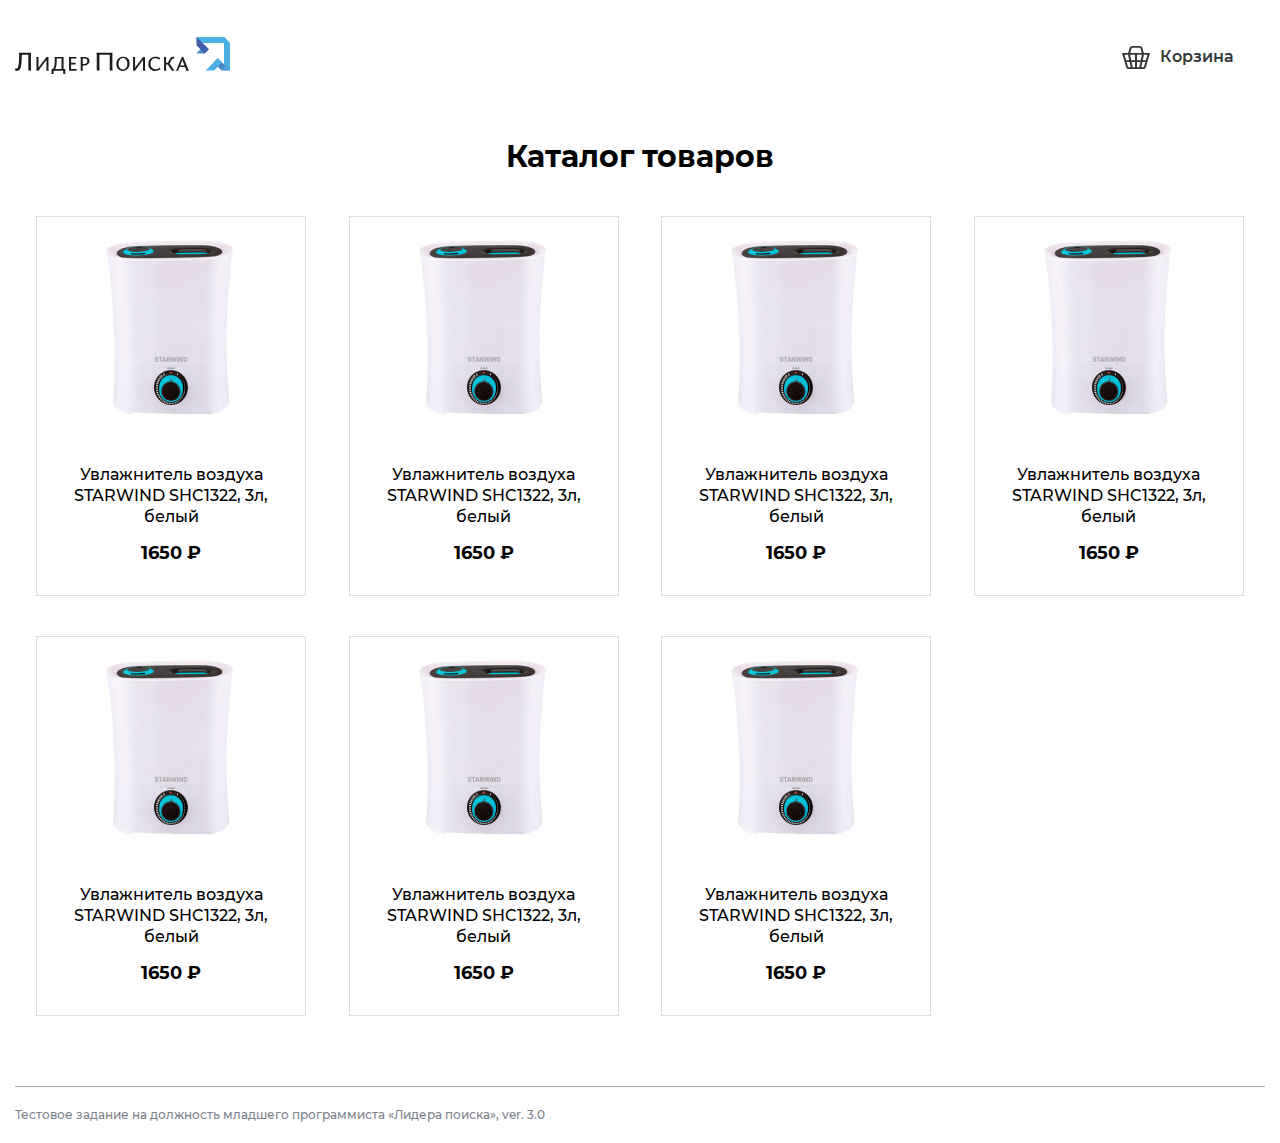
<file: index.html>
<!DOCTYPE html>
<html lang="ru">
<head>
    <meta charset="UTF-8">
    <meta http-equiv="X-UA-Compatible" content="IE=edge">
    <meta name="viewport" content="width=device-width, initial-scale=1.0">
    <link rel="stylesheet" href="fonts/stylesheet.css">
    <link rel="stylesheet" href="css/style.css">
    <title>LiderSearch</title>
</head>
<body>
    
    <header class="header">
        <div class="container">
            <a href="index.html" class="header__img">
                <img src="img/header/logo.svg" alt="" class="header__logo">
            </a>
            <a href="#!" class="header__basket">
                <svg width="28" height="23" viewBox="0 0 28 23" fill="none" xmlns="http://www.w3.org/2000/svg">
                    <path class="hover-basket" d="M21.8699 7.07692L20.4234 2.00808C20.2588 1.43436 19.8798 0.925163 19.3465 0.561352C18.8132 0.197541 18.1562 -3.38738e-05 17.4798 4.3561e-09H10.5202C9.84385 -3.38738e-05 9.18684 0.197541 8.65353 0.561352C8.12022 0.925163 7.74118 1.43436 7.57659 2.00808L6.13006 7.07692H0L3.97543 20.9919C4.14002 21.5656 4.51906 22.0748 5.05237 22.4386C5.58568 22.8025 6.24269 23 6.91908 23H21.0809C21.7573 23 22.4143 22.8025 22.9476 22.4386C23.4809 22.0748 23.86 21.5656 24.0246 20.9919L28 7.07692H21.8699ZM12.9884 15.9231V21.2308H10.7934L9.65029 15.9231H12.9884ZM9.27601 14.1538L8.13295 8.84615H12.9884V14.1538H9.27601ZM15.0116 15.9231H18.3497L17.2066 21.2308H15.0116V15.9231ZM15.0116 14.1538V8.84615H19.8671L18.724 14.1538H15.0116ZM21.9205 8.84615H25.4104L23.8931 14.1538H20.7775L21.9205 8.84615ZM9.53902 2.44154C9.5944 2.24526 9.72499 2.0715 9.90904 1.94917C10.0931 1.82685 10.3195 1.76334 10.5506 1.76923H17.5101C17.7412 1.76334 17.9676 1.82685 18.1517 1.94917C18.3357 2.0715 18.4663 2.24526 18.5217 2.44154L19.7861 7.07692H8.21387L9.53902 2.44154ZM6.07948 8.84615L7.22254 14.1538H4.10694L2.5896 8.84615H6.07948ZM5.90751 20.5585L4.61272 15.9231H7.6474L8.78035 21.2308H6.91908C6.688 21.2367 6.46159 21.1732 6.27754 21.0508C6.09349 20.9285 5.9629 20.7547 5.90751 20.5585ZM22.0318 20.5585C21.9789 20.7459 21.8574 20.9131 21.6857 21.0345C21.514 21.1559 21.3016 21.2248 21.0809 21.2308H19.2702L20.4032 15.9231H23.4379L22.0318 20.5585Z" fill="#35383A"/>
                </svg>
                <p>Корзина</p>
                <div class="header__counter no-visible">
                    <span>0</span>
                </div>    
            </a>
        </div>
    </header>

    <main>
        <section class="catalog">
            <div class="container">
                <h1 class="catalog__title">Каталог товаров</h1>

                <div class="catalog__cards">
                    <div class="catalog__card card-catalog">
                        <img class="card-catalog__img" src="img/catalog/first-img.png" alt="">
                        <p class="card-catalog__title">Увлажнитель воздуха
                            STARWIND SHC1322, 3л, белый
                            </p>
                        <span class="card-catalog__price">1650 ₽</span>
                        <a href="#!" class="card-catalog__btn">добавить в корзину</a>
                    </div>
                    <div class="catalog__card card-catalog">
                        <img class="card-catalog__img" src="img/catalog/first-img.png" alt="">
                        <p class="card-catalog__title">Увлажнитель воздуха
                            STARWIND SHC1322, 3л, белый
                            </p>
                        <span class="card-catalog__price">1650 ₽</span>
                        <a href="#!" class="card-catalog__btn">добавить в корзину</a>
                    </div>
                    <div class="catalog__card card-catalog">
                        <img class="card-catalog__img" src="img/catalog/first-img.png" alt="">
                        <p class="card-catalog__title">Увлажнитель воздуха
                            STARWIND SHC1322, 3л, белый
                            </p>
                        <span class="card-catalog__price">1650 ₽</span>
                        <a href="#!" class="card-catalog__btn">добавить в корзину</a>
                    </div>
                    <div class="catalog__card card-catalog">
                        <img class="card-catalog__img" src="img/catalog/first-img.png" alt="">
                        <p class="card-catalog__title">Увлажнитель воздуха
                            STARWIND SHC1322, 3л, белый
                            </p>
                        <span class="card-catalog__price">1650 ₽</span>
                        <a href="#!" class="card-catalog__btn">добавить в корзину</a>
                    </div>
                    <div class="catalog__card card-catalog">
                        <img class="card-catalog__img" src="img/catalog/first-img.png" alt="">
                        <p class="card-catalog__title">Увлажнитель воздуха
                            STARWIND SHC1322, 3л, белый
                            </p>
                        <span class="card-catalog__price">1650 ₽</span>
                        <a href="#!" class="card-catalog__btn">добавить в корзину</a>
                    </div>
                    <div class="catalog__card card-catalog">
                        <img class="card-catalog__img" src="img/catalog/first-img.png" alt="">
                        <p class="card-catalog__title">Увлажнитель воздуха
                            STARWIND SHC1322, 3л, белый
                            </p>
                        <span class="card-catalog__price">1650 ₽</span>
                        <a href="#!" class="card-catalog__btn">добавить в корзину</a>
                    </div>
                    <div class="catalog__card card-catalog">
                        <img class="card-catalog__img" src="img/catalog/first-img.png" alt="">
                        <p class="card-catalog__title">Увлажнитель воздуха
                            STARWIND SHC1322, 3л, белый
                            </p>
                        <span class="card-catalog__price">1650 ₽</span>
                        <a href="#!" class="card-catalog__btn">добавить в корзину</a>
                    </div>
                </div>
                
            </div>
        </section>
    </main>

    <footer class="footer">
        <div class="container">
            <div class="footer__decor"></div>
            <p class="footer__text">Тестовое задание на должность младшего программиста «Лидера поиска», ver. 3.0</p>
        </div>
    </footer>

    <script src="js/script.js"></script>
</body>
</html>
</file>
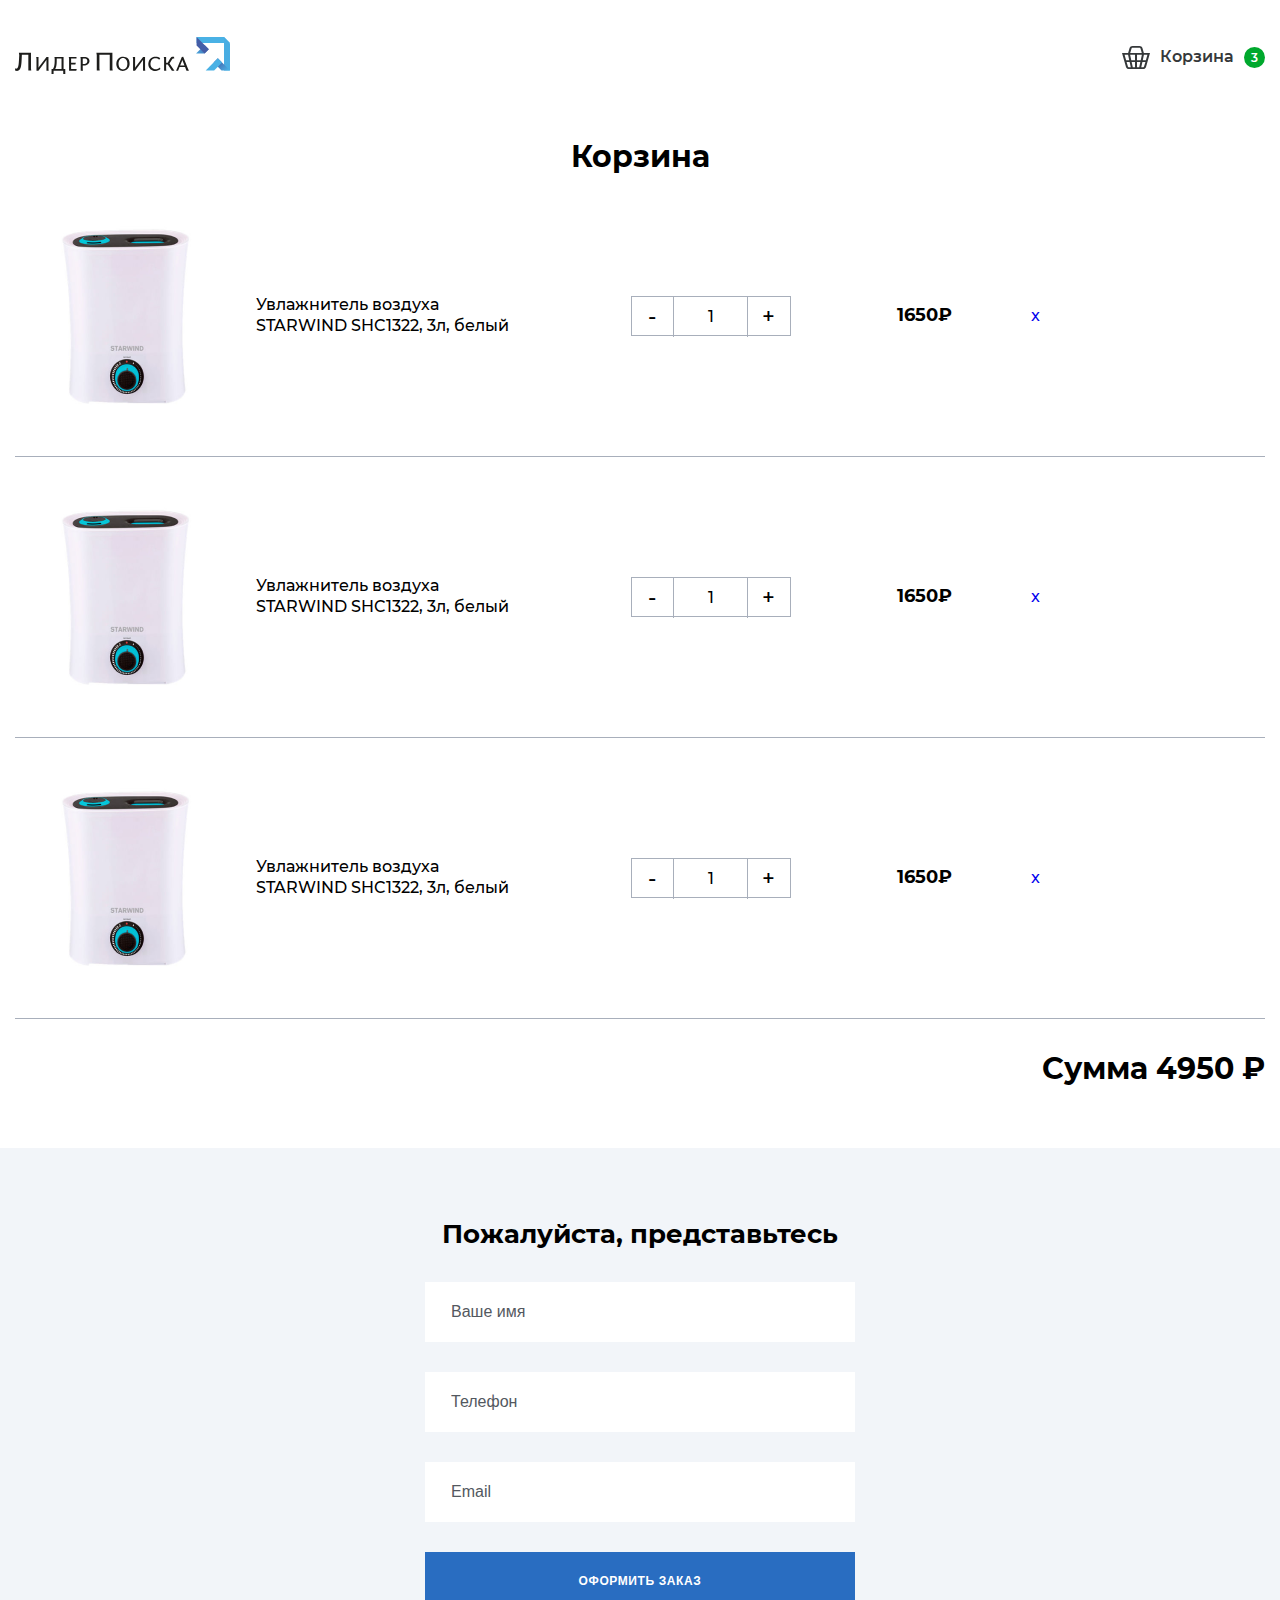
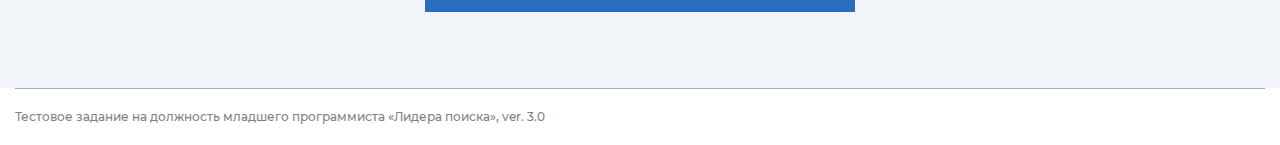
<file: basket.html>
<!DOCTYPE html>
<html lang="ru">
<head>
    <meta charset="UTF-8">
    <meta http-equiv="X-UA-Compatible" content="IE=edge">
    <meta name="viewport" content="width=device-width, initial-scale=1.0">
    <link rel="stylesheet" href="fonts/stylesheet.css">
    <link rel="stylesheet" href="css/style.css">
    <title>LiderSearch</title>
</head>
<body>
    
    <header class="header">
        <div class="container">
            <a href="index.html" class="header__img">
                <img src="img/header/logo.svg" alt="" class="header__logo">
            </a>
            <a href="#!" class="header__basket">
                <svg width="28" height="23" viewBox="0 0 28 23" fill="none" xmlns="http://www.w3.org/2000/svg">
                    <path class="hover-basket" d="M21.8699 7.07692L20.4234 2.00808C20.2588 1.43436 19.8798 0.925163 19.3465 0.561352C18.8132 0.197541 18.1562 -3.38738e-05 17.4798 4.3561e-09H10.5202C9.84385 -3.38738e-05 9.18684 0.197541 8.65353 0.561352C8.12022 0.925163 7.74118 1.43436 7.57659 2.00808L6.13006 7.07692H0L3.97543 20.9919C4.14002 21.5656 4.51906 22.0748 5.05237 22.4386C5.58568 22.8025 6.24269 23 6.91908 23H21.0809C21.7573 23 22.4143 22.8025 22.9476 22.4386C23.4809 22.0748 23.86 21.5656 24.0246 20.9919L28 7.07692H21.8699ZM12.9884 15.9231V21.2308H10.7934L9.65029 15.9231H12.9884ZM9.27601 14.1538L8.13295 8.84615H12.9884V14.1538H9.27601ZM15.0116 15.9231H18.3497L17.2066 21.2308H15.0116V15.9231ZM15.0116 14.1538V8.84615H19.8671L18.724 14.1538H15.0116ZM21.9205 8.84615H25.4104L23.8931 14.1538H20.7775L21.9205 8.84615ZM9.53902 2.44154C9.5944 2.24526 9.72499 2.0715 9.90904 1.94917C10.0931 1.82685 10.3195 1.76334 10.5506 1.76923H17.5101C17.7412 1.76334 17.9676 1.82685 18.1517 1.94917C18.3357 2.0715 18.4663 2.24526 18.5217 2.44154L19.7861 7.07692H8.21387L9.53902 2.44154ZM6.07948 8.84615L7.22254 14.1538H4.10694L2.5896 8.84615H6.07948ZM5.90751 20.5585L4.61272 15.9231H7.6474L8.78035 21.2308H6.91908C6.688 21.2367 6.46159 21.1732 6.27754 21.0508C6.09349 20.9285 5.9629 20.7547 5.90751 20.5585ZM22.0318 20.5585C21.9789 20.7459 21.8574 20.9131 21.6857 21.0345C21.514 21.1559 21.3016 21.2248 21.0809 21.2308H19.2702L20.4032 15.9231H23.4379L22.0318 20.5585Z" fill="#35383A"/>
                </svg>
                <p>Корзина</p>
                <div class="header__counter no-visible">
                    <span>0</span>
                </div>    
            </a>
        </div>
    </header>

    <main>
        <section class="basket">
            <div class="container">
                <h1 class="basket__title">
                    Корзина
                </h1>
                <div class="basket__cards">
                    <div class="basket__card">
                        <img src="img/catalog/first-img.png" alt="" class="basket__img">
                        <p class="basket__body">Увлажнитель воздуха
                            STARWIND SHC1322, 3л, белый
                            </p>
                        <div class="basket__counter">
                            <div class="basket__dec">
                                -
                            </div>
                            <div class="basket__number">
                                1
                            </div>
                            <div class="basket__inc">
                                +
                            </div>
                        </div>
                        <div class="basket__sale">
                            <div class="basket__price">1650 </div><span> ₽</span>
                        </div>
                        <a href="#!" class="basket__close">x</a>
                        <a href="#!" class="basket__close-mobile"> <img src="img/basket/close.svg" alt=""> <p>Удалить</p></a>
                    </div>
                    <div class="basket__decor"></div>
                    <div class="basket__card">
                        <img src="img/catalog/first-img.png" alt="" class="basket__img">
                        <p class="basket__body">Увлажнитель воздуха
                            STARWIND SHC1322, 3л, белый
                            </p>
                        <div class="basket__counter">
                            <div class="basket__dec">
                                -
                            </div>
                            <div class="basket__number">
                                1
                            </div>
                            <div class="basket__inc">
                                +
                            </div>
                        </div>
                        <div class="basket__sale">
                            <div class="basket__price">1650 </div><span> ₽</span>
                        </div>
                        <a href="#!" class="basket__close">x</a>
                        <a href="#!" class="basket__close-mobile"> <img src="img/basket/close.svg" alt=""> <p>Удалить</p></a>
                    </div>
                    <div class="basket__decor"></div>
                    <div class="basket__card">
                        <img src="img/catalog/first-img.png" alt="" class="basket__img">
                        <p class="basket__body">Увлажнитель воздуха
                            STARWIND SHC1322, 3л, белый
                            </p>
                        <div class="basket__counter">
                            <div class="basket__dec">
                                -
                            </div>
                            <div class="basket__number">
                                1
                            </div>
                            <div class="basket__inc">
                                +
                            </div>
                        </div>
                        <div class="basket__sale">
                            <div class="basket__price">1650 </div><span> ₽</span>
                        </div>
                        <a href="#!" class="basket__close">x</a>
                        <a href="#!" class="basket__close-mobile"> <img src="img/basket/close.svg" alt=""> <p>Удалить</p></a>
                    </div>
                    <div class="basket__decor"></div>
                </div>

                <div class="basket__full-price">
                    
                </div>

            </div>
        </section>

        <article class="form">
            <div class="container">
                <form action="#!" method="post" class="form__form">
                    <h2 class="form__title">
                        Пожалуйста, представьтесь
                    </h2>
                    <input placeholder="Ваше имя" class="form__input" name="name" type="text">
                    <input placeholder="Телефон" class="form__input" name="phone" type="text">
                    <input placeholder="Email" class="form__input" name="mail" type="text">
                    <input class="form__submit" type="submit" value="оформить заказ">
                </form>
            </div>
        </article>

    </main>

    <footer class="footer">
        <div class="container">
            <div class="footer__decor"></div>
            <p class="footer__text">Тестовое задание на должность младшего программиста «Лидера поиска», ver. 3.0</p>
        </div>
    </footer>

    <script src="js/script.js"></script>
</body>
</html>
</file>
<file: fonts/stylesheet.css>
@font-face {
	font-family: 'Montserrat';
	src: url('Montserrat-SemiBold.eot');
	src: local('Montserrat SemiBold'), local('Montserrat-SemiBold'),
		url('Montserrat-SemiBold.eot?#iefix') format('embedded-opentype'),
		url('Montserrat-SemiBold.woff') format('woff'),
		url('Montserrat-SemiBold.ttf') format('truetype');
	font-weight: 600;
	font-style: normal;
}



@font-face {
	font-family: 'Montserrat';
	src: url('Montserrat-Bold.eot');
	src: local('Montserrat Bold'), local('Montserrat-Bold'),
		url('Montserrat-Bold.eot?#iefix') format('embedded-opentype'),
		url('Montserrat-Bold.woff') format('woff'),
		url('Montserrat-Bold.ttf') format('truetype');
	font-weight: bold;
	font-style: normal;
}



@font-face {
	font-family: 'Montserrat';
	src: url('Montserrat-Medium.eot');
	src: local('Montserrat Medium'), local('Montserrat-Medium'),
		url('Montserrat-Medium.eot?#iefix') format('embedded-opentype'),
		url('Montserrat-Medium.woff') format('woff'),
		url('Montserrat-Medium.ttf') format('truetype');
	font-weight: 500;
	font-style: normal;
}
</file>
<file: css/style.css>
/* http://meyerweb.com/eric/tools/css/reset/ 
   v2.0 | 20110126
   License: none (public domain)
*/
* {
  -webkit-box-sizing: border-box;
          box-sizing: border-box;
}

html, body, div, span, applet, object, iframe,
h1, h2, h3, h4, h5, h6, p, blockquote, pre,
a, abbr, acronym, address, big, cite, code,
del, dfn, em, img, ins, kbd, q, s, samp,
small, strike, strong, sub, sup, tt, var,
b, u, i, center,
dl, dt, dd, ol, ul, li,
fieldset, form, label, legend,
table, caption, tbody, tfoot, thead, tr, th, td,
article, aside, canvas, details, embed,
figure, figcaption, footer, header, hgroup,
menu, nav, output, ruby, section, summary,
time, mark, audio, video {
  margin: 0;
  padding: 0;
  border: 0;
  font-size: 100%;
  font: inherit;
  vertical-align: baseline;
}

/* HTML5 display-role reset for older browsers */
article, aside, details, figcaption, figure,
footer, header, hgroup, menu, nav, section {
  display: block;
}

body {
  line-height: 1;
  color: FFFFFF;
  font-family: 'Montserrat';
}

ol, ul {
  list-style: none;
}

blockquote, q {
  quotes: none;
}

blockquote:before, blockquote:after,
q:before, q:after {
  content: '';
  content: none;
}

table {
  border-collapse: collapse;
  border-spacing: 0;
}

.container {
  margin: 0 auto;
  padding: 0 15px;
  max-width: 1300px;
}

h1 {
  font-weight: 700;
  font-size: 30px;
  line-height: 130%;
  color: #000000;
}

h2 {
  font-weight: 700;
  font-size: 26px;
  line-height: 130%;
  color: #000000;
}

p {
  font-weight: 500;
  font-size: 16px;
  line-height: 130%;
  color: #000000;
}

.header .container {
  display: -webkit-box;
  display: -webkit-flex;
  display: -ms-flexbox;
  display: flex;
  padding-top: 37px;
  -webkit-box-pack: justify;
  -webkit-justify-content: space-between;
      -ms-flex-pack: justify;
          justify-content: space-between;
  -webkit-box-align: center;
  -webkit-align-items: center;
      -ms-flex-align: center;
          align-items: center;
}

.header__basket {
  display: -webkit-box;
  display: -webkit-flex;
  display: -ms-flexbox;
  display: flex;
  -webkit-box-align: center;
  -webkit-align-items: center;
      -ms-flex-align: center;
          align-items: center;
  -webkit-column-gap: 10px;
     -moz-column-gap: 10px;
          column-gap: 10px;
  text-decoration: none;
  cursor: pointer;
}

.header__basket .hover-basket {
  -webkit-transition: all .3s;
  -o-transition: all .3s;
  transition: all .3s;
}

.header__basket p {
  font-weight: 600;
  font-size: 16px;
  line-height: 125%;
  text-align: center;
  color: #35383A;
  -webkit-transition: all .3s;
  -o-transition: all .3s;
  transition: all .3s;
  text-decoration: none;
}

.header__basket:hover p {
  color: #00A82D;
}

.header__basket:hover .hover-basket {
  fill: #00A82D;
}

.header__counter {
  width: 21px;
  height: 21px;
  -webkit-border-radius: 50%;
          border-radius: 50%;
  background-color: #00A82D;
  color: white;
  display: -webkit-box;
  display: -webkit-flex;
  display: -ms-flexbox;
  display: flex;
  -webkit-box-pack: center;
  -webkit-justify-content: center;
      -ms-flex-pack: center;
          justify-content: center;
  -webkit-box-align: center;
  -webkit-align-items: center;
      -ms-flex-align: center;
          align-items: center;
  -webkit-transition: all .3s;
  -o-transition: all .3s;
  transition: all .3s;
}

.header__counter span {
  font-weight: 600;
  font-size: 12px;
  line-height: 125%;
  text-align: center;
  color: #FFFFFF;
}

@media (max-width: 580px) {
  .header .container {
    padding-top: 26px;
  }
  .header__img img {
    width: 180px;
    height: 30px;
  }
  .header__basket {
    -webkit-column-gap: 7px;
       -moz-column-gap: 7px;
            column-gap: 7px;
    -webkit-box-align: end;
    -webkit-align-items: flex-end;
        -ms-flex-align: end;
            align-items: flex-end;
  }
  .header__basket p {
    display: none;
  }
}

.card-catalog {
  position: relative;
}

.card-catalog__title {
  margin-top: 35px;
  margin-bottom: 15px;
  -webkit-transition: all .5s;
  -o-transition: all .5s;
  transition: all .5s;
}

.card-catalog__price {
  font-weight: 700;
  font-size: 18px;
  line-height: 130%;
  text-align: center;
  color: #000000;
  -webkit-transition: all .5s;
  -o-transition: all .5s;
  transition: all .5s;
}

.card-catalog__btn {
  position: absolute;
  opacity: 0;
  bottom: 0;
  left: 50%;
  -webkit-transform: translateX(-50%);
      -ms-transform: translateX(-50%);
          transform: translateX(-50%);
  display: block;
  background-color: #296DC1;
  width: 186px;
  height: 40px;
  display: -webkit-box;
  display: -webkit-flex;
  display: -ms-flexbox;
  display: flex;
  -webkit-box-align: center;
  -webkit-align-items: center;
      -ms-flex-align: center;
          align-items: center;
  -webkit-box-pack: center;
  -webkit-justify-content: center;
      -ms-flex-pack: center;
          justify-content: center;
  font-weight: 600;
  font-size: 12px;
  line-height: 130%;
  text-align: center;
  letter-spacing: 0.05em;
  text-transform: uppercase;
  color: #FFFFFF;
  text-decoration: none;
  -webkit-transition: all .5s;
  -o-transition: all .5s;
  transition: all .5s;
}

.card-catalog__btn.active {
  background-color: #00A82D;
}

.card-catalog:hover .card-catalog__btn {
  opacity: 1;
  bottom: 10px;
}

.card-catalog:hover .card-catalog__title {
  margin-top: 5px;
}

.catalog__title {
  margin-top: 60px;
  text-align: center;
  margin-bottom: 40px;
}

.catalog__cards {
  display: -ms-grid;
  display: grid;
  -ms-grid-columns: (1fr)[12];
      grid-template-columns: repeat(12, 1fr);
  row-gap: 40px;
  padding-bottom: 70px;
}

.catalog__card {
  height: 380px;
  border: 1px solid #DEDEDE;
  width: 270px;
  padding: 10px 20px 10px 20px;
  text-align: center;
  grid-column: span 3;
  -ms-grid-column-align: center;
      justify-self: center;
  cursor: pointer;
}

@media (max-width: 1200px) {
  .catalog__card {
    grid-column: span 4;
  }
}

@media (max-width: 920px) {
  .catalog__card {
    grid-column: span 6;
  }
}

@media (max-width: 750px) {
  .catalog__card {
    height: 590px;
    border: 1px solid #DEDEDE;
    width: 450px;
    padding: 20px 25px 18px 25px;
    grid-column: span 12;
  }
  .card-catalog__img {
    width: 400px;
    height: 400px;
  }
  .card-catalog__title {
    max-width: 330px;
    margin-left: auto;
    margin-right: auto;
    margin-top: 15px;
  }
  .card-catalog__btn {
    opacity: 1;
    bottom: 18px;
  }
}

@media (max-width: 510px) {
  .catalog__card {
    width: 270px;
    height: 380px;
    padding: 10px 20px;
  }
  .card-catalog__img {
    width: 200px;
    height: 200px;
  }
  .card-catalog__title {
    margin-top: 5px;
  }
  .card-catalog__btn {
    bottom: 10px;
  }
}

.footer {
  padding-bottom: 20px;
}

.footer__decor {
  height: 1px;
  width: 100%;
  background-color: #A8AFBB;
}

.footer__text {
  margin-top: 20px;
  font-weight: 500;
  font-size: 12px;
  line-height: 130%;
  color: #7C828B;
}

.basket__title {
  text-align: center;
  margin-top: 60px;
  margin-bottom: 40px;
}

.basket__body {
  max-width: 273px;
  margin-right: 7.9vw;
}

.basket__card {
  display: -webkit-box;
  display: -webkit-flex;
  display: -ms-flexbox;
  display: flex;
  -webkit-box-align: center;
  -webkit-align-items: center;
      -ms-flex-align: center;
          align-items: center;
  margin-bottom: 40px;
}

.basket__close {
  text-decoration: none;
}

.basket__close-mobile {
  display: none;
}

.basket__img {
  margin-left: 12px;
  margin-right: 2.3vw;
}

.basket__counter {
  display: -webkit-box;
  display: -webkit-flex;
  display: -ms-flexbox;
  display: flex;
  border: 1px solid #A8AFBB;
  width: 160px;
  height: 40px;
  margin-right: 8.3vw;
}

.basket__dec {
  width: 43px;
  height: 40px;
  display: -webkit-box;
  display: -webkit-flex;
  display: -ms-flexbox;
  display: flex;
  -webkit-box-align: center;
  -webkit-align-items: center;
      -ms-flex-align: center;
          align-items: center;
  -webkit-box-pack: center;
  -webkit-justify-content: center;
      -ms-flex-pack: center;
          justify-content: center;
  font-size: 22px;
  line-height: 130%;
  color: #000000;
  border-right: 1px solid #A8AFBB;
  cursor: pointer;
}

.basket__sale {
  display: -webkit-box;
  display: -webkit-flex;
  display: -ms-flexbox;
  display: flex;
}

.basket__number {
  width: 74px;
  height: 40px;
  display: -webkit-box;
  display: -webkit-flex;
  display: -ms-flexbox;
  display: flex;
  -webkit-box-align: center;
  -webkit-align-items: center;
      -ms-flex-align: center;
          align-items: center;
  -webkit-box-pack: center;
  -webkit-justify-content: center;
      -ms-flex-pack: center;
          justify-content: center;
  font-weight: 500;
  font-size: 16px;
  line-height: 130%;
  color: #000000;
}

.basket__inc {
  width: 43px;
  height: 40px;
  display: -webkit-box;
  display: -webkit-flex;
  display: -ms-flexbox;
  display: flex;
  -webkit-box-align: center;
  -webkit-align-items: center;
      -ms-flex-align: center;
          align-items: center;
  -webkit-box-pack: center;
  -webkit-justify-content: center;
      -ms-flex-pack: center;
          justify-content: center;
  font-size: 22px;
  line-height: 130%;
  color: #000000;
  border-left: 1px solid #A8AFBB;
  cursor: pointer;
}

.basket__price {
  font-weight: 700;
  font-size: 18px;
  line-height: 130%;
  text-align: center;
  color: #000000;
}

.basket span {
  margin-right: 6.2vw;
  font-weight: 700;
  font-size: 18px;
  line-height: 130%;
  text-align: center;
  color: #000000;
}

.basket__decor {
  height: 1px;
  width: 100%;
  background-color: #A8AFBB;
}

.basket__decor:not(:last-child) {
  margin-bottom: 40px;
}

.basket__decor:last-child {
  margin-bottom: 30px;
}

.basket__full-price {
  display: block;
  font-weight: 700;
  font-size: 30px;
  line-height: 130%;
  color: #000000;
  text-align: right;
  margin-left: auto;
  margin-bottom: 60px;
}

@media (max-width: 1200px) {
  .basket .container {
    max-width: 930px;
  }
  .basket__img {
    width: 125px;
    height: 150px;
    margin-left: 0;
  }
  .basket__close {
    margin-right: 30px;
  }
}

@media (max-width: 930px) {
  .basket__close {
    display: none;
  }
  .basket__close-mobile {
    -webkit-box-ordinal-group: 5;
    -webkit-order: 4;
        -ms-flex-order: 4;
            order: 4;
    display: block;
    background: #296DC1;
    width: 171px;
    height: 40px;
    font-weight: 500;
    display: -webkit-box;
    display: -webkit-flex;
    display: -ms-flexbox;
    display: flex;
    -webkit-box-pack: center;
    -webkit-justify-content: center;
        -ms-flex-pack: center;
            justify-content: center;
    text-decoration: none;
    -webkit-box-align: center;
    -webkit-align-items: center;
        -ms-flex-align: center;
            align-items: center;
  }
  .basket__close-mobile p {
    color: #FFFFFF;
    text-decoration: none;
    font-size: 16px;
    line-height: 130%;
    text-align: center;
    margin-left: 10px;
  }
  .basket__card {
    -webkit-box-orient: vertical;
    -webkit-box-direction: normal;
    -webkit-flex-direction: column;
        -ms-flex-direction: column;
            flex-direction: column;
  }
  .basket__body {
    margin-right: 0px;
    text-align: center;
    margin-bottom: 15px;
    -webkit-box-ordinal-group: 2;
    -webkit-order: 1;
        -ms-flex-order: 1;
            order: 1;
  }
  .basket__img {
    margin-right: 0px;
    width: 400px;
    height: 400px;
    margin-bottom: 15px;
    -webkit-box-ordinal-group: 1;
    -webkit-order: 0;
        -ms-flex-order: 0;
            order: 0;
  }
  .basket__counter {
    margin-right: 0px;
    margin-bottom: 15px;
    -webkit-box-ordinal-group: 4;
    -webkit-order: 3;
        -ms-flex-order: 3;
            order: 3;
  }
  .basket span {
    margin-right: 0px;
  }
  .basket__sale {
    display: -webkit-box;
    display: -webkit-flex;
    display: -ms-flexbox;
    display: flex;
    -webkit-box-ordinal-group: 3;
    -webkit-order: 2;
        -ms-flex-order: 2;
            order: 2;
    margin-bottom: 15px;
  }
  .basket__full-price {
    text-align: center;
    margin-right: auto;
  }
}

@media (max-width: 580px) {
  .basket__img {
    width: 335px;
  }
}

@media (max-width: 510px) {
  .basket__img {
    width: 200px;
    height: 200px;
  }
  .basket__body {
    max-width: 250px;
  }
  .basket__counter {
    width: 150px;
  }
}

.form {
  min-height: 540px;
  background: #F2F5F9;
  padding-top: 70px;
}

.form__title {
  text-align: center;
  margin-bottom: 30px;
}

.form__input {
  display: block;
  margin: 0 auto;
  margin-bottom: 30px;
  max-width: 430px;
  width: 100%;
  height: 60px;
  border: none;
  padding-left: 26px;
  font-weight: 500;
  font-size: 16px;
  line-height: 130%;
}

.form__input::-webkit-input-placeholder {
  color: #535860;
}

.form__input:-ms-input-placeholder {
  color: #535860;
}

.form__input::-ms-input-placeholder {
  color: #535860;
}

.form__input::placeholder {
  color: #535860;
}

.form__submit {
  margin: 0 auto;
  display: block;
  max-width: 430px;
  width: 100%;
  height: 60px;
  background: #296DC1;
  border: none;
  font-weight: 600;
  font-size: 12px;
  line-height: 130%;
  text-align: center;
  letter-spacing: 0.05em;
  text-transform: uppercase;
  color: #FFFFFF;
  cursor: pointer;
}

.no-visible {
  opacity: 0;
}
</file>
